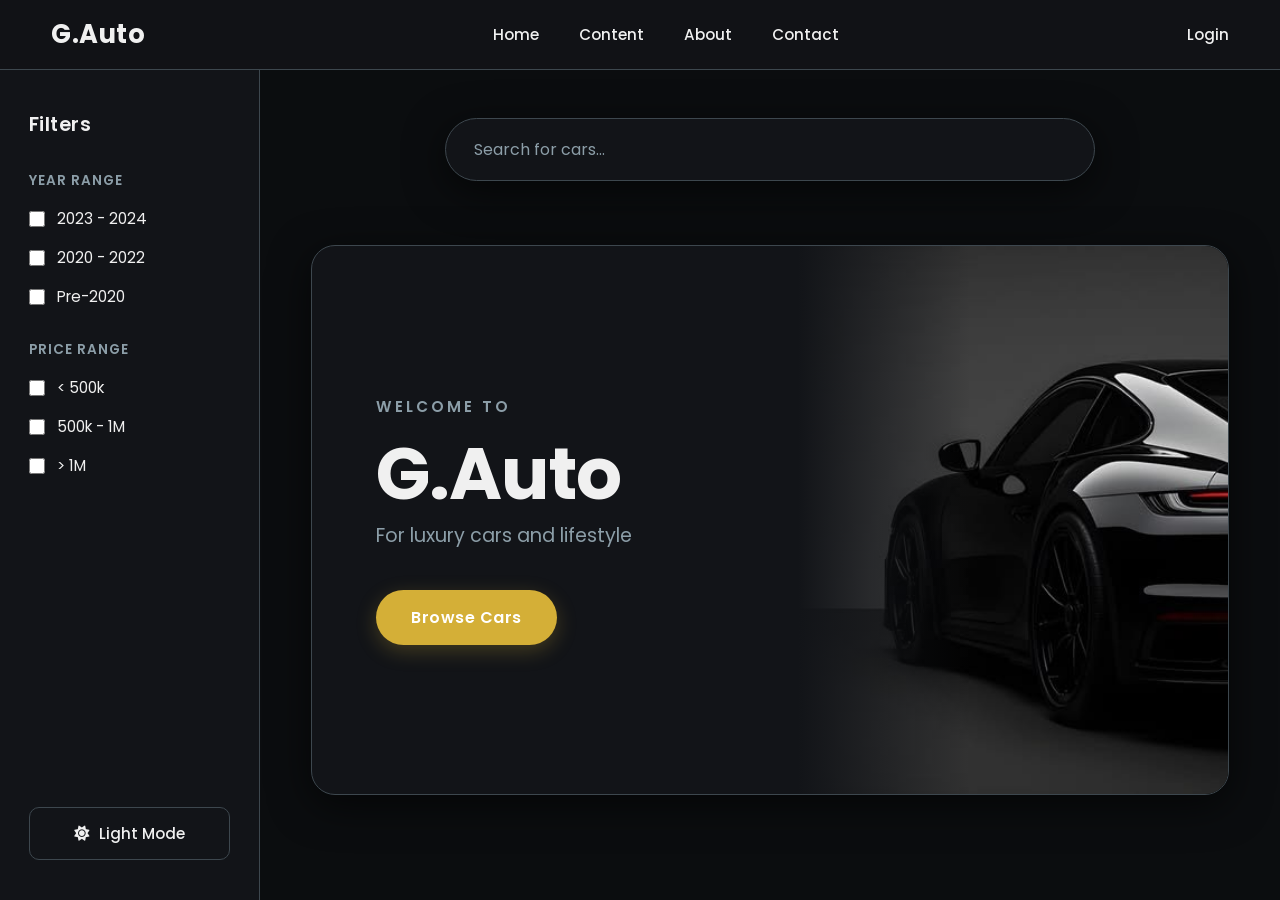
<file: index.html>
<!DOCTYPE html>
<html lang="en">
<head>
    <meta charset="UTF-8">
    <meta name="viewport" content="width=device-width, initial-scale=1.0">
    <title>G.Auto for cars </title>
    <meta name="description" content="Discover modern, semi-luxury cars at G.Auto.">
    <link rel="stylesheet" href="style.css">
    <!-- Google Fonts: Poppins -->
    <link href="https://fonts.googleapis.com/css2?family=Poppins:wght@300;400;500;600;700&display=swap" rel="stylesheet">
    <!-- FontAwesome for Icons -->
    <link rel="stylesheet" href="https://cdnjs.cloudflare.com/ajax/libs/font-awesome/6.4.0/css/all.min.css">
</head>
<body class="dark-mode">
    <!-- Navbar (Fixed) -->
    <nav class="navbar">
        <div class="logo">
            <!-- <i class="fa-solid fa-car-side"></i> --> G.Auto
        </div>
        <ul class="nav-links">
            <li><a href="index.html">Home</a></li>
            <li><a href="#content">Content</a></li>
            <li><a href="#about">About</a></li>
            <li><a href="#contact">Contact</a></li>
        </ul>
        <div class="nav-right">
            <a href="login.html" class="login-btn"> Login</a>
        </div>
    </nav>

    <div class="layout-wrapper">
        <!-- Sidebar -->
        <aside class="sidebar">
            <div class="filters">
                <h3>Filters</h3>
                
                <div class="filter-group">
                    <label>Year Range</label>
                    <div class="checkbox-group">
                        <label><input type="checkbox"> 2023 - 2024</label>
                        <label><input type="checkbox"> 2020 - 2022</label>
                        <label><input type="checkbox"> Pre-2020</label>
                    </div>
                </div>

                <div class="filter-group">
                    <label>Price Range</label>
                    <div class="checkbox-group">
                        <label><input type="checkbox"> &lt; 500k</label>
                        <label><input type="checkbox"> 500k - 1M</label>
                        <label><input type="checkbox"> &gt; 1M</label>
                    </div>
                </div>
            </div>

            <div class="theme-toggle">
                <button id="themeToggleBtn">
                    <i class="fa-solid fa-sun"></i> <span>Light Mode</span>
                </button>
            </div>
        </aside>

        <!-- Main Content -->
        <main class="main-content">
            <!-- Search Bar Section -->
            <section class="search-section reveal">
                <div class="search-container">
                    <input type="text" placeholder="Search for cars...">
                    <!-- <i class="fa-solid fa-search search-icon"></i> -->
                </div>
                <div class="search-results">
                    <!-- Cards will appear here later -->
                </div>
            </section>

            <!-- Hero Section -->
            <section id="home" class="hero-section reveal">
                <div class="hero-left">
                    <span class="small-text">Welcome to</span>
                    <h1>G.Auto</h1>
                    <p class="subtitle">For luxury cars and lifestyle</p>
                    <button class="btn-primary">Browse Cars</button>
                </div>
                <div class="hero-right">
                    <div class="hero-image-container"></div>
                </div>
            </section>
        </main>
    </div>

    <script src="script.js"></script>
</body>
</html>
</file>
<file: style.css>
:root {
    /* Light Mode Variables */
    --bg-color: #f4f6f8;
    --text-color: #1a1a1a;
    --sidebar-bg: #ffffff;
    --navbar-bg: rgba(255, 255, 255, 0.95);
    --accent-color: #c99824; /* Elegant gold for light mode */
    --hover-color: #a87b1e;
    --neutral-color: #3d474e; /* Requested neutral color */
    --border-color: #e2e8f0;
    --shadow: 0 10px 30px rgba(0, 0, 0, 0.06);
    --glow: 0 0 15px rgba(201, 152, 36, 0.4);
}

.dark-mode {
    /* Dark Mode Variables (Default as requested implicitly by image style) */
    --bg-color: #0b0d0f; /* Deep dark elegance */
    --text-color: #f0f0f0;
    --sidebar-bg: #121418;
    --navbar-bg: rgba(18, 20, 24, 0.95);
    --accent-color: #d4af37; /* Lighter gold for dark mode */
    --hover-color: #f1c40f;
    --neutral-color: #8c9ea8; /* Lighter variant for text readability */
    --border-color: #3d474e; /* Using the requested neutral as border in dark mode */
    --shadow: 0 10px 40px rgba(0, 0, 0, 0.6);
    --glow: 0 0 20px rgba(212, 175, 55, 0.3);
}

* {
    margin: 0;
    padding: 0;
    box-sizing: border-box;
}

body {
    font-family: 'Poppins', sans-serif;
    background-color: var(--bg-color);
    color: var(--text-color);
    transition: background-color 0.4s ease, color 0.4s ease;
    overflow-x: hidden;
}

html {
    scroll-behavior: smooth;
}

/* Typography and Layout Settings */
a {
    text-decoration: none;
}

/* =========================================
   Navbar (Fixed)
========================================= */
.navbar {
    position: fixed;
    top: 0;
    left: 0;
    width: 100%;
    height: 70px;
    display: flex;
    justify-content: space-between;
    align-items: center;
    padding: 0 4%;
    background-color: var(--navbar-bg);
    backdrop-filter: blur(12px);
    -webkit-backdrop-filter: blur(12px);
    z-index: 1000;
    border-bottom: 1px solid var(--border-color);
    transition: background-color 0.4s ease, border-color 0.4s ease;
}

.logo {
    font-size: 1.6rem;
    font-weight: 700;
    display: flex;
    align-items: center;
    gap: 10px;
    color: var(--text-color);
    letter-spacing: 0.5px;
}

.logo i {
    color: var(--accent-color);
    font-size: 1.4rem;
}

.nav-links {
    display: flex;
    list-style: none;
    gap: 2.5rem;
}

.nav-links a {
    color: var(--text-color);
    font-weight: 500;
    font-size: 0.95rem;
    transition: color 0.3s ease;
    position: relative;
}

.nav-links a::after {
    content: '';
    position: absolute;
    width: 0;
    height: 2px;
    bottom: -4px;
    left: 0;
    background-color: var(--accent-color);
    transition: width 0.3s ease;
}

.nav-links a:hover {
    color: var(--accent-color);
}

.nav-links a:hover::after {
    width: 100%;
}

.login-btn {
    color: var(--text-color);
    font-weight: 500;
    display: flex;
    align-items: center;
    gap: 8px;
    font-size: 0.95rem;
    transition: color 0.3s ease;
}

.login-btn:hover {
    color: var(--accent-color);
}

/* =========================================
   Layout & Sidebar
========================================= */
.layout-wrapper {
    display: flex;
    margin-top: 70px; /* Offset for navbar */
    min-height: calc(100vh - 70px);
}

.sidebar {
    width: 260px;
    position: fixed;
    top: 70px;
    left: 0;
    height: calc(100vh - 70px);
    background-color: var(--sidebar-bg);
    padding: 2.5rem 1.8rem;
    display: flex;
    flex-direction: column;
    justify-content: space-between;
    border-right: 1px solid var(--border-color);
    transition: background-color 0.4s ease, border-color 0.4s ease;
    z-index: 900;
}

.filters h3 {
    margin-bottom: 2rem;
    font-size: 1.2rem;
    font-weight: 600;
    color: var(--text-color);
    letter-spacing: 0.5px;
}

.filter-group {
    margin-bottom: 2rem;
}

.filter-group > label {
    display: block;
    font-size: 0.85rem;
    color: var(--neutral-color);
    margin-bottom: 1rem;
    font-weight: 600;
    text-transform: uppercase;
    letter-spacing: 1px;
}

.checkbox-group {
    display: flex;
    flex-direction: column;
    gap: 1rem;
}

.checkbox-group label {
    font-size: 0.95rem;
    display: flex;
    align-items: center;
    gap: 12px;
    cursor: pointer;
    color: var(--text-color);
    transition: color 0.2s ease;
}

.checkbox-group label:hover {
    color: var(--accent-color);
}

.checkbox-group input[type="checkbox"] {
    accent-color: var(--accent-color);
    width: 16px;
    height: 16px;
    cursor: pointer;
}

.theme-toggle button {
    width: 100%;
    padding: 14px;
    border: 1px solid var(--border-color);
    background: transparent;
    color: var(--text-color);
    border-radius: 10px;
    cursor: pointer;
    display: flex;
    align-items: center;
    justify-content: center;
    gap: 10px;
    font-size: 0.95rem;
    font-family: 'Poppins', sans-serif;
    font-weight: 500;
    transition: all 0.3s ease;
}

.theme-toggle button:hover {
    border-color: var(--accent-color);
    color: var(--accent-color);
    box-shadow: var(--glow);
}

/* =========================================
   Main Content Area
========================================= */
.main-content {
    margin-left: 260px;
    flex: 1;
    padding: 3rem 4%;
    display: flex;
    flex-direction: column;
    gap: 4rem;
}

/* =========================================
   Search Section
========================================= */
.search-section {
    width: 100%;
    display: flex;
    flex-direction: column;
    align-items: center;
}

.search-container {
    position: relative;
    width: 100%;
    max-width: 650px;
}

.search-container input {
    width: 100%;
    padding: 18px 55px 18px 28px;
    border-radius: 40px;
    border: 1px solid var(--border-color);
    background-color: var(--sidebar-bg);
    color: var(--text-color);
    font-family: 'Poppins', sans-serif;
    font-size: 1rem;
    box-shadow: var(--shadow);
    outline: none;
    transition: all 0.3s ease;
}

.search-container input::placeholder {
    color: var(--neutral-color);
}

.search-container input:focus {
    border-color: var(--accent-color);
    box-shadow: var(--glow);
}

.search-icon {
    position: absolute;
    right: 25px;
    top: 50%;
    transform: translateY(-50%);
    color: var(--neutral-color);
    font-size: 1.2rem;
    cursor: pointer;
    transition: color 0.3s ease;
}

.search-container input:focus + .search-icon,
.search-icon:hover {
    color: var(--accent-color);
}

.search-results {
    width: 100%;
    /* Future content placeholder */
}

/* =========================================
   Hero Section
========================================= */
.hero-section {
    display: flex;
    align-items: stretch;
    background-color: var(--sidebar-bg);
    border-radius: 24px;
    overflow: hidden;
    box-shadow: var(--shadow);
    min-height: 550px;
    border: 1px solid var(--border-color);
    transition: background-color 0.4s ease, border-color 0.4s ease;
}

.hero-left {
    flex: 1;
    padding: 5rem 4rem;
    display: flex;
    flex-direction: column;
    justify-content: center;
    align-items: flex-start;
    position: relative;
    z-index: 2;
}

.hero-left .small-text {
    font-size: 0.95rem;
    color: var(--neutral-color);
    text-transform: uppercase;
    letter-spacing: 3px;
    margin-bottom: 1rem;
    font-weight: 600;
}

.hero-left h1 {
    font-size: 4.5rem;
    font-weight: 700;
    line-height: 1.1;
    color: var(--text-color);
    margin-bottom: 0.5rem;
    letter-spacing: -1px;
}

.hero-left .subtitle {
    font-size: 1.2rem;
    color: var(--neutral-color);
    margin-bottom: 2.5rem;
    font-weight: 400;
}

.btn-primary {
    padding: 15px 35px;
    background-color: var(--accent-color);
    color: #fff; /* Always white text for primary button */
    border: none;
    border-radius: 40px;
    font-family: 'Poppins', sans-serif;
    font-size: 1rem;
    font-weight: 600;
    cursor: pointer;
    transition: all 0.3s ease;
    box-shadow: 0 6px 20px rgba(212, 175, 55, 0.25);
    letter-spacing: 0.5px;
}

.btn-primary:hover {
    background-color: var(--hover-color);
    transform: translateY(-3px);
    box-shadow: var(--glow);
}

.hero-right {
    flex: 1.2;
    position: relative;
}

.hero-image-container {
    width: 100%;
    height: 100%;
    /* The user should save their image as hero.jpg in the same directory */
    background-image: url('51b5b2bfa3c86f9c82d6503ee62fc096.jpg');
    background-color: #1a1a1a; /* Fallback color */
    background-size: cover;
    background-position: center center;
    background-repeat: no-repeat;
    position: absolute;
    top: 0;
    left: 0;
}

/* Elegant blend mask to transition smoothly from the solid left side to the image right side */
.hero-image-container::after {
    content: '';
    position: absolute;
    top: 0;
    left: 0;
    width: 100%;
    height: 100%;
    background: linear-gradient(to right, var(--sidebar-bg) 0%, transparent 40%);
    pointer-events: none;
}

/* =========================================
   Animations
========================================= */
.reveal {
    opacity: 0;
    transform: translateY(40px);
    transition: opacity 0.8s cubic-bezier(0.2, 0.8, 0.2, 1), transform 0.8s cubic-bezier(0.2, 0.8, 0.2, 1);
}

.reveal.active {
    opacity: 1;
    transform: translateY(0);
}

/* Responsive adjustments (optional, for smaller desktop screens) */
@media (max-width: 1200px) {
    .hero-left h1 {
        font-size: 3.5rem;
    }
}
</file>
